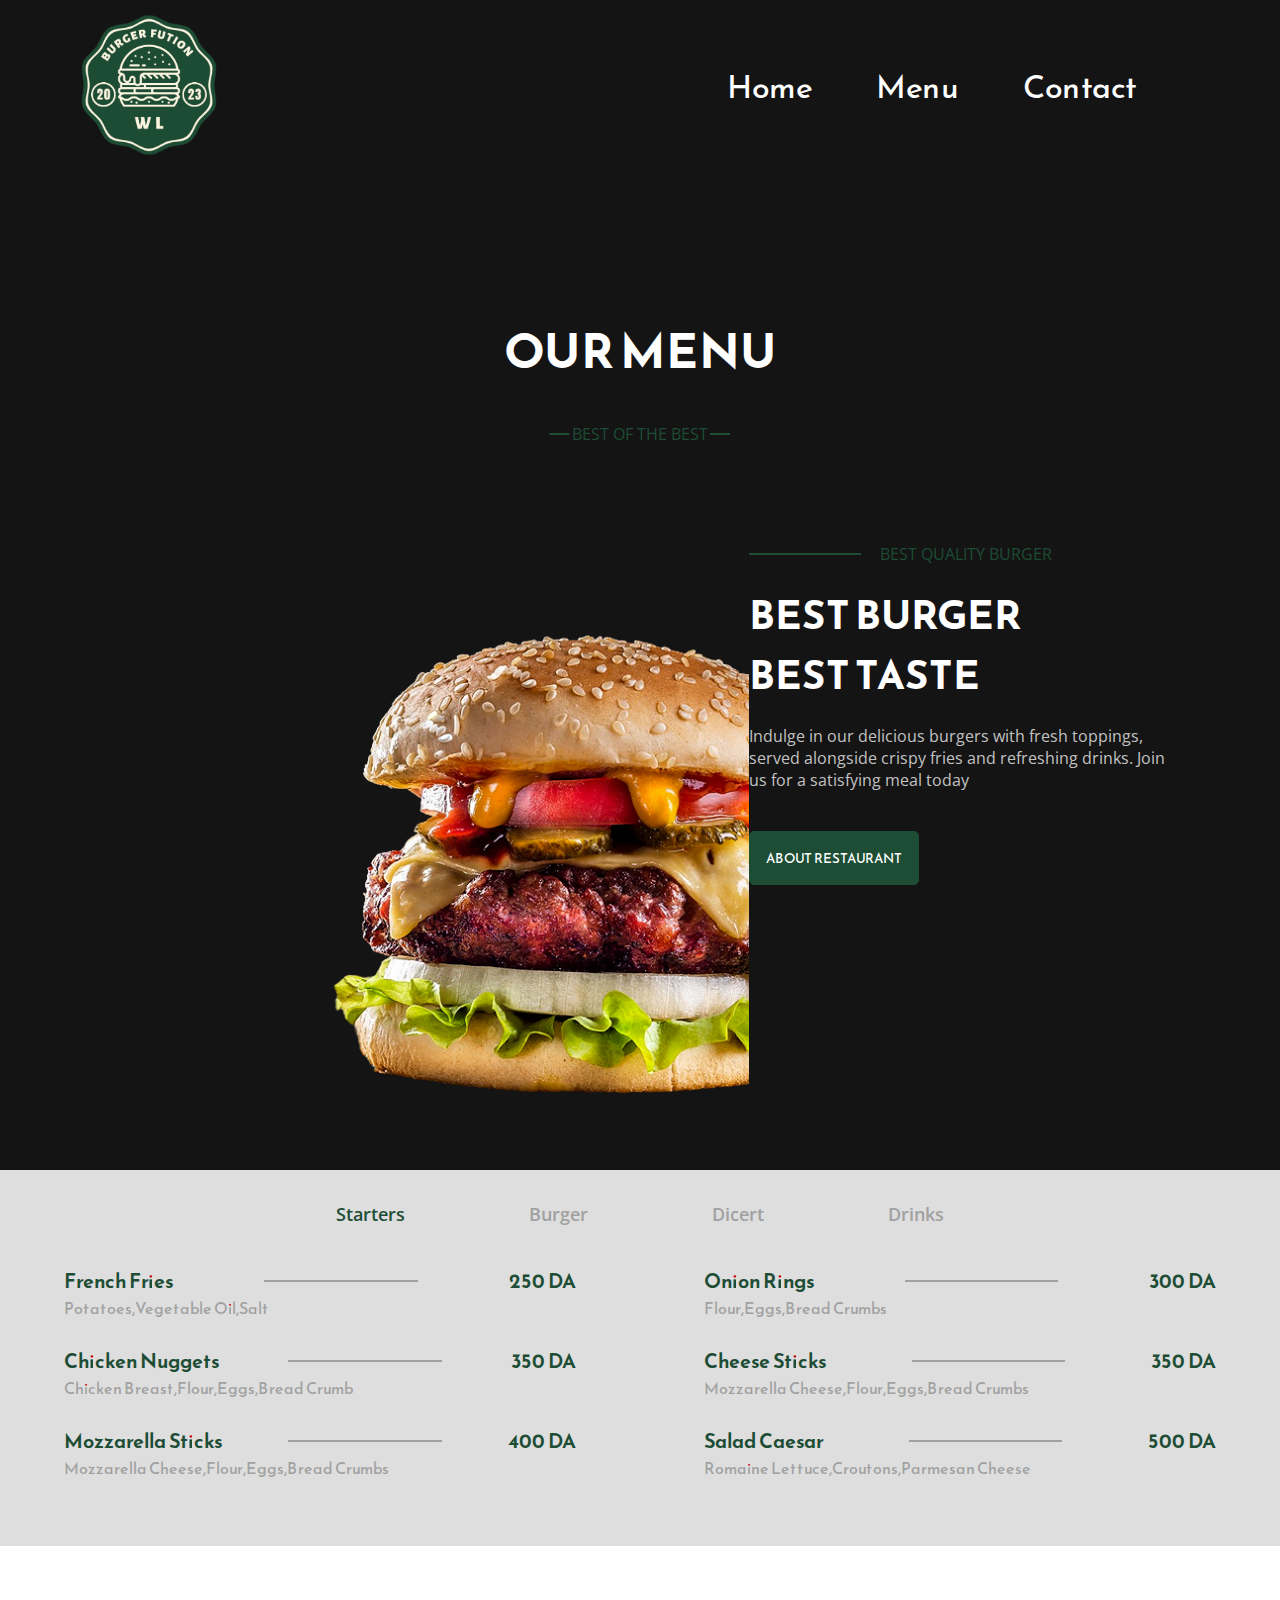
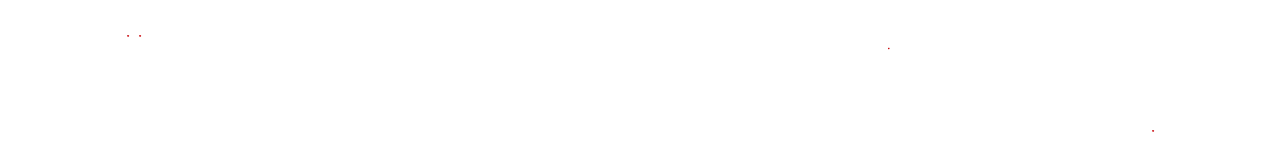
<file: page2.html>
<!DOCTYPE html>
<html lang="en">
<head>
    <meta charset="UTF-8">
    <meta name="viewport" content="width=device-width, initial-scale=1.0">
    <title>menu</title>
    <link rel="stylesheet" href="https://fonts.googleapis.com/css?family=Reem Kufi Fun"/>
    <link rel="stylesheet" href="https://fonts.googleapis.com/css?family=Open Sans"/>
    <link rel="stylesheet" href="https://cdnjs.cloudflare.com/ajax/libs/font-awesome/6.5.2/css/all.min.css" integrity="sha512-SnH5WK+bZxgPHs44uWIX+LLJAJ9/2PkPKZ5QiAj6Ta86w+fsb2TkcmfRyVX3pBnMFcV7oQPJkl9QevSCWr3W6A==" crossorigin="anonymous" referrerpolicy="no-referrer" />

    <link rel="stylesheet" href="page2.css">
</head>
<body>
    <header>
        
        <nav>
            <a href="page1.html"> <img src="logo (1).png" alt="burger-logo" class="logo"></a>
             <ul class="navigation-list" id="navigation-list">
                

                 <li  class="navigation"><a href="page1.html" >Home</a></li>
                 <li class="navigation"><a href="page2.html">Menu</a> </li>
                 <li class="navigation"> <a href="page3.html">Contact</a></li>
             </ul>
             <i class="fa-solid fa-bars" id="menu-btn"></i>
          </nav>

          <h1>our menu</h1>
          <p class="best">best of the best</p>

          <div class="container1">
            <div class="imag-container">
                <img src="burger-page2.png" alt="">
            </div>
            <div class="text-container">
                <p class="best-quality">best quality burger</p>
                <h2>best burger</h2>
                <h2 style="margin: 0;">best taste</h2>
                <p class="offer">Indulge in our delicious
                     burgers with fresh toppings, served 
                     alongside crispy fries and refreshing
                      drinks. Join us for a satisfying meal 
                      today</p>

                <button>about restaurant</button>

                

            </div>
          </div>
    </header>

    <main>
        
        <ul class="gategories">
            <li class="0 default" id="cliked">
                starters
                
            </li>

            <li class="1">
                burger
                
            </li>
            <li class="2">
                dicert
                
            </li>
            <li class="3">
                drinks 
                
            </li>
        </ul>
        <section id="section">

            <div class="dishes">
            <div class="hover-container">
                <div class="dish-container">
                    <div class="dish-info">
                        <span class="dish-name">French fries</span >
                        <span class="space"></span>
                        <span class="dish-price">250 DA</span>
                    </div>
                    
                   
                    <p class="ingredients">Potatoes,Vegetable oil,Salt</p>
                </div>
                <button class="order-btn">order</button>
            </div>


            
            <div class="hover-container">
                <div class="dish-container">
                    <div class="dish-info">
                        <span class="dish-name">Onion rings</span >
                        <span class="space"></span>
                        <span class="dish-price">300 DA</span>
                    </div>
                    
                   
                    <p class="ingredients">Flour,Eggs,Bread crumbs</p>
                </div>
                <button class="order-btn">order</button>
            </div>

            <div class="hover-container">
                <div class="dish-container">
                    <div class="dish-info">
                        <span class="dish-name">Chicken nuggets</span >
                        <span class="space"></span>
                        <span class="dish-price">350 DA</span>
                    </div>
                    
                   
                    <p class="ingredients">Chicken breast,Flour,Eggs,Bread crumb</p>
                </div>
                <button class="order-btn">order</button>
            </div>

            <div class="hover-container">
                <div class="dish-container">
                    <div class="dish-info">
                        <span class="dish-name">Cheese sticks</span >
                        <span class="space"></span>
                        <span class="dish-price">350 DA</span>
                    </div>
                    
                   
                    <p class="ingredients">Mozzarella cheese,Flour,Eggs,Bread crumbs</p>
                </div>
                <button class="order-btn">order</button>
            </div>

            <div class="hover-container">
                <div class="dish-container">
                    <div class="dish-info">
                        <span class="dish-name">Mozzarella sticks</span >
                        <span class="space"></span>
                        <span class="dish-price">400 DA</span>
                    </div>
                    
                   
                    <p class="ingredients">Mozzarella cheese,Flour,Eggs,Bread crumbs</p>
                </div>
                <button class="order-btn">order</button>
            </div>


            <div class="hover-container">
                <div class="dish-container">
                    <div class="dish-info">
                        <span class="dish-name">salad caesar</span >
                        <span class="space"></span>
                        <span class="dish-price">500 DA</span>
                    </div>
                    
                   
                    <p class="ingredients">Romaine lettuce,Croutons,Parmesan cheese</p>
                </div>
                <button class="order-btn">order</button>
            </div>
        
            </div>

        </section>

       

        <section id="section">
            <div class="dishes">
            <div class="hover-container">
                <div class="dish-container">
                    <div class="dish-info">
                        <span class="dish-name">Classic Cheeseburger </span >
                        <span class="space"></span>
                        <span class="dish-price">550 DA</span>
                    </div>
                    
                   
                    <p class="ingredients">Beef patty,Cheese slice,Lettuce,Tomato</p>
                </div>
                <button class="order-btn">order</button>
            </div>

            <div class="hover-container">
                <div class="dish-container">
                    <div class="dish-info">
                        <span class="dish-name">Bacon Cheeseburger</span >
                        <span class="space"></span>
                        <span class="dish-price">600 DA</span>
                    </div>
                    
                   
                    <p class="ingredients">Bun,Beef patty,Cheese slice,Bacon,Lettuce</p>
                </div>
                <button class="order-btn">order</button>
            </div>

            <div class="hover-container">
                <div class="dish-container">
                    <div class="dish-info">
                        <span class="dish-name">Chicken Burger</span >
                        <span class="space"></span>
                        <span class="dish-price">600 DA</span>
                    </div>
                    
                   
                    <p class="ingredients"> Bun,Grilled or fried chicken patty,Lettuce</p>
                </div>
                <button class="order-btn">order</button>
            </div>

            <div class="hover-container">
                <div class="dish-container">
                    <div class="dish-info">
                        <span class="dish-name">Double Cheeseburger</span >
                        <span class="space"></span>
                        <span class="dish-price">650 DA</span>
                    </div>
                    
                   
                    <p class="ingredients">Two buns, Two beef patties,Two cheese slices</p>
                </div>
                <button class="order-btn">order</button>
            </div>

            <div class="hover-container">
                <div class="dish-container">
                    <div class="dish-info">
                        <span class="dish-name">Veggie Burger</span >
                        <span class="space"></span>
                        <span class="dish-price">700 DA</span>
                    </div>
                    
                   
                    <p class="ingredients">Veggie patty,Lettuce,Tomato, Pickles</p>
                </div>
                <button class="order-btn">order</button>
            </div>

            <div class="hover-container">
                <div class="dish-container">
                    <div class="dish-info">
                        <span class="dish-name">Fish Burger</span >
                        <span class="space"></span>
                        <span class="dish-price">800 DA</span>
                    </div>
                    
                   
                    <p class="ingredients">Breaded or grilled fish fillet,Lettuce,Tartar sauce</p>
                </div>
                <button class="order-btn">order</button>
            </div>
            </div>
        </section>

       

        

        <section id="section">
            <div class="dishes">
            <div class="hover-container">
                <div class="dish-container">
                    <div class="dish-info">
                        <span class="dish-name">Milkshake</span >
                        <span class="space"></span>
                        <span class="dish-price">300 DA</span>
                    </div>
                    
                   
                    <p class="ingredients">Ice cream</p>
                </div>
                <button class="order-btn">order</button>
            </div>

            <div class="hover-container">
                <div class="dish-container">
                    <div class="dish-info">
                        <span class="dish-name">Apple Pie</span >
                        <span class="space"></span>
                        <span class="dish-price">300 DA</span>
                    </div>
                    
                   
                    <p class="ingredients">lorem ipsum</p>
                </div>
                <button class="order-btn">Pastry dough</button>
            </div>

            <div class="hover-container">
                <div class="dish-container">
                    <div class="dish-info">
                        <span class="dish-name">Sundae</span >
                        <span class="space"></span>
                        <span class="dish-price">350 DA</span>
                    </div>
                    
                   
                    <p class="ingredients">Chocolate or caramel sauce</p>
                </div>
                <button class="order-btn">order</button>
            </div>

            <div class="hover-container">
                <div class="dish-container">
                    <div class="dish-info">
                        <span class="dish-name">Chocolate Chip Cookie</span >
                        <span class="space"></span>
                        <span class="dish-price">400 DA</span>
                    </div>
                    
                   
                    <p class="ingredients">Chocolate chips,Baking soda</p>
                </div>
                <button class="order-btn">order</button>
            </div>

            <div class="hover-container">
                <div class="dish-container">
                    <div class="dish-info">
                        <span class="dish-name">Brownie</span >
                        <span class="space"></span>
                        <span class="dish-price">400 DA</span>
                    </div>
                    
                   
                    <p class="ingredients">Baking powder,Vanilla extract</p>
                </div>
                <button class="order-btn">order</button>
            </div>

            <div class="hover-container">
                <div class="dish-container">
                    <div class="dish-info">
                        <span class="dish-name">Fruit Parfait</span >
                        <span class="space"></span>
                        <span class="dish-price">500 DA</span>
                    </div>
                    
                   
                    <p class="ingredients">Yogurt,Granola</p>
                </div>
                <button class="order-btn">order</button>
            </div>
            </div>
        </section>

        

        <section id="section">
            <div class="dishes">
            <div class="hover-container">
                <div class="dish-container">
                    <div class="dish-info">
                        <span class="dish-name">Soft drinks</span >
                        <span class="space"></span>
                        <span class="dish-price">250 DA</span>
                    </div>
                    
                   
                    <p class="ingredients">Carbonated water,Sugar or artificial sweeteners</p>
                </div>
                <button class="order-btn">order</button>
            </div>

            <div class="hover-container">
                <div class="dish-container">
                    <div class="dish-info">
                        <span class="dish-name">Iced tea</span >
                        <span class="space"></span>
                        <span class="dish-price">250 DA</span>
                    </div>
                    
                   
                    <p class="ingredients">Tea,Water, Ice</p>
                </div>
                <button class="order-btn">order</button>
            </div>

            <div class="hover-container">
                <div class="dish-container">
                    <div class="dish-info">
                        <span class="dish-name">mojito</span >
                        <span class="space"></span>
                        <span class="dish-price">300 DA</span>
                    </div>
                    
                   
                    <p class="ingredients">Club soda,Crushed ice</p>
                </div>
                <button class="order-btn">order</button>
            </div>

            <div class="hover-container">
                <div class="dish-container">
                    <div class="dish-info">
                        <span class="dish-name">Coffee</span >
                        <span class="space"></span>
                        <span class="dish-price">400 DA</span>
                    </div>
                    
                   
                    <p class="ingredients">Coffee beans or grounds</p>
                </div>
                <button class="order-btn">order</button>
            </div>

            <div class="hover-container">
                <div class="dish-container">
                    <div class="dish-info">
                        <span class="dish-name">Hot chocolate</span >
                        <span class="space"></span>
                        <span class="dish-price">400 DA</span>
                    </div>
                    
                   
                    <p class="ingredients">Cocoa powder or chocolate syrup</p>
                </div>
                <button class="order-btn">order</button>
            </div>

            <div class="hover-container">
                <div class="dish-container">
                    <div class="dish-info">
                        <span class="dish-name">Bottled water</span >
                        <span class="space"></span>
                        <span class="dish-price">100 DA</span>
                    </div>
                    
                   
                    <p class="ingredients">water</p>
                </div>
                <button class="order-btn">order</button>
            </div>
            </div>
        </section>

        

    </main>

    <footer>
        <ul>
            <li class="fc">local</li>
            <li>tizi ouzou</li>
            <li> alger</li>
            <li>oran</li>
           
        </ul>

        <ul  class="social-medias">
           
            <li class="s1">
                <i class="fa-solid fa-phone"></i> 
                <span class="phone">025563123</span>
            </li>
            <li class="s2">
                <i class="fa-brands fa-instagram"></i>
                <span class="insta">@burger-f-281</span>
            </li>
            <li class="s3">
                <i class="fa-brands fa-facebook"></i>
                <span class="facebook">burger fution</span>
            </li>
        </ul>

        <div><p class="popUp" id="popUp">thanks for subscribing</p> <input id="sub-email" type="email"
             placeholder="sign up to order now"> <button id="inscription">registrer</button></div>

        
        <p class="copy-right">&copy;lynda-mina-2024</p>
    </footer>
    <script src="js1.js"></script>
</body>
</html>
</file>
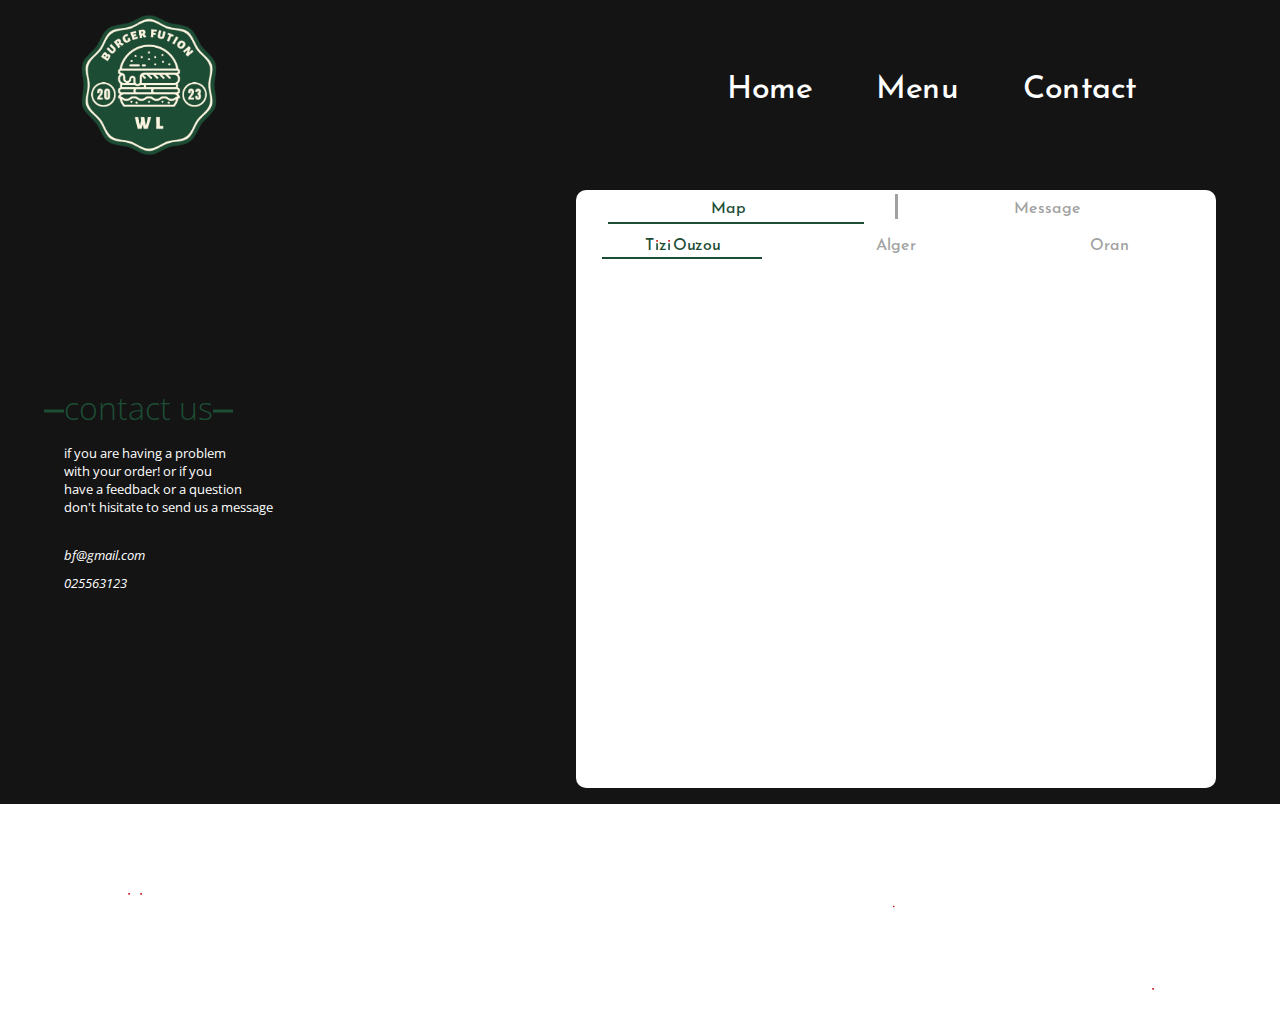
<file: page3.html>
<!DOCTYPE html>
<html lang="en">
<head>
    <meta charset="UTF-8">
    <meta name="viewport" content="width=device-width, initial-scale=1.0">
    <link rel="stylesheet" href="https://fonts.googleapis.com/css?family=Reem Kufi Fun"/>
    <link rel="stylesheet" href="https://fonts.googleapis.com/css?family=Open Sans"/>
    <link rel="stylesheet" href="https://cdnjs.cloudflare.com/ajax/libs/font-awesome/6.5.2/css/all.min.css" integrity="sha512-SnH5WK+bZxgPHs44uWIX+LLJAJ9/2PkPKZ5QiAj6Ta86w+fsb2TkcmfRyVX3pBnMFcV7oQPJkl9QevSCWr3W6A==" crossorigin="anonymous" referrerpolicy="no-referrer" />

    <link rel="stylesheet" href="page3.css">
    <title>contact</title>
</head>
<body>
    
    <header>
        <nav>
            <a href="page1.html"> <img src="logo (1).png" alt="burger-logo" class="logo"></a>
             <ul class="navigation-list" id="navigation-list">
                

                 <li  class="navigation"><a href="page1.html" >Home</a></li>
                 <li class="navigation"><a href="page2.html">Menu</a> </li>
                 <li class="navigation"> <a href="page3.html">Contact</a></li>
             </ul>
             <i class="fa-solid fa-bars" id="menu-btn"></i>
          </nav>
    </header>
    <main>
        <div class="contact-us">
            <h1>contact us</h1>
            <p>if you are having a problem <br> 
                with your order! or if you <br>
                have a feedback or a question <br>
                don't hisitate to send us a message
            </p>
            <i class="fa-solid fa-envelope"> bf@gmail.com</i>
            <i class="fa-solid fa-phone"> 025563123</i>
        </div>

        <div class="container">
            <ul class="titles" id="titles">
                <div class="title-indicator" id="title-indicator"></div>
                <li class="map-title" id="map-title">map</li>
                <div class="slash"></div>
                <li class="message-title" id="message-title">message</li>
            </ul>
            <div class="slide" id="slide">
            <div class="map-container">
                <ul class="locaux-titles">
                    <div class="locaux-indicator" id="locaux-indicator"></div>
                    <li class="tizi" id="cliked">tizi ouzou</li>
                    <li class="alger">alger</li>
                    <li class="oran">oran</li>

                </ul>
                <iframe src="https://www.google.com/maps/embed?pb=!1m18!1m12!1m3!1d3198.802734822477!2d4.048339510980264!3d36.70327793300731!2m3!1f0!2f0!3f0!3m2!1i1024!2i768!4f13.1!3m3!1m2!1s0x128dc80d776da223%3A0x3557a25f162ee844!2sRue%20Fr%C3%A8res%20Ouamrane%2C%20Tizi%20Ouzou!5e0!3m2!1sfr!2sdz!4v1715105363642!5m2!1sfr!2sdz" class="map" id="map" style="border:0;" allowfullscreen="" loading="lazy" referrerpolicy="no-referrer-when-downgrade"></iframe>
            </div>


             <div class="messag-container">
                <div class="full-name">
                    <label for="full-name-input">full name</label>
                    <input type="text" id="full-name-input" class="full-name-input">
                </div>
                <div class="email">
                    <label for="email-input">email</label>
                    <input type="email"  id="email-input" class="email-input">
                </div>
                <div class="question">
                    <label for="question-input">your question</label>
                    <input type="text" id="question-input"  ></input>
                </div>
                
                <button id="sub-btn">submit question</button>
            </div> 
            </div>
        </div>
    </main>

    <footer>
        <ul>
            <li class="fc">local</li>
            <li>tizi ouzou</li>
            <li> alger</li>
            <li>oran</li>
            
        </ul>

        <ul  class="social-medias">
           
            <li class="s1">
                <i class="fa-solid fa-phone"></i> 
                <span class="phone">025563123</span>
            </li>
            <li class="s2">
                <i class="fa-brands fa-instagram"></i>
                <span class="insta">@burger-f-281</span>
            </li>
            <li class="s3">
                <i class="fa-brands fa-facebook"></i>
                <span class="facebook">burger fution</span>
            </li>
        </ul>

        <div><p class="popUp" id="popUp">thanks for subscribing</p> <input id="sub-email" 
            type="email" placeholder="sign up to order now "> <button id="inscription">register</button></div>

        
        <p class="copy-right">&copy;lynda-mina-2024</p>
    </footer>

    <script src="js2.js"></script>
</body>
</html>
</file>
<file: page2.css>
*{
    padding: 0;
    margin: 0;
}
body{
    overflow-x: hidden;
}
:root{
    --font:Reem Kufi Fun;
    --font2: Open Sans;
    --green:rgb(29, 77, 53);
    --dark:#141414;
    --light-gray:#dedede;
    --dark-gray:#a1a1a1;
}

header{
    width: 100vw;
    height: 130vh;
    background-color:var(--dark) ;

    
}
nav{
    width: 90%;
   
    position: absolute;
    left: 50%;
    transform: translate(-50%);
    display: flex;
    justify-content: space-between;
    align-items: center;
}

.logo{
    width: 170px;
    transition: .5s;
    cursor: pointer;
}

.logo:hover{
    transform: scale(1.1);
}

.navigation-list{
    
    list-style: none;
    display: flex;
    
    margin-right: 3rem;
}

.navigation{
    
    font-size: 2rem;
    font-family: var(--font);
    margin-inline: 2rem;
    cursor: pointer;
    
    transition: .5s;

}




header nav a{
    text-decoration: none;
    color: white;
   transition: .3s;
}

header nav a:hover{
    color: var(--green);
}

.fa-bars{
    color: white;
    transform: scale(2);
    cursor: pointer;
    display: none;
}

header h1{
    text-transform: uppercase;
    font-family: var(--font);
    position: absolute;
    left: 50%;
    transform: translate(-50%);
    top: 35%;
    color: white;
    font-size: 3rem;
}

.best{
    position: absolute;
    left: 50%;
    transform: translate(-50%);
    color: white;
    top: 47%;
    font-family: var(--font2);
    text-transform: uppercase;
    color: var(--green);
}

.best::before{
    content: "";
    position: absolute;
    width: 20px;
    height: 2px;
    background-color: var(--green);
    top: 50%;
    transform: translate(-114%,-50%);
    left: 0%;

}

.best::after{
    content: "";
    position: absolute;
    width: 20px;
    height: 2px;
    background-color: var(--green);
    top: 50%;
    transform: translate(110%,-50%);
    right: 0%;

}

.container1{
    width: 85%;
    height: 75%;
   
   position: absolute;
   top: 55%;
   left: 50%;
   transform: translate(-50%);
   display: flex;
}

.imag-container{
    width: 60%;
    height: 100%;
    
    overflow: hidden;
}

.imag-container img{
    height: 100%;
}

.text-container{
    width: 40%;
    height: 100%;
    
}

.best-quality{
   position: relative;
    width: 100%;
    
    text-align: center;
    color: var(--green);
    font-family: var(--font2);
    text-transform: uppercase;
    margin-top: 3rem;
    
}

.best-quality::before{
    content: "";
    position: absolute;
    width: 7rem;
    height: 2px;
    background-color: var(--green);
    left: 0;
    top: 50%;
    transform: translate(0,-50%);

}

.container1 h2{
    color: white;
    text-transform: uppercase;
    font-family: var(--font);
    font-size: 2.5rem;
    margin-top: 20px;
}

.offer{
    color: white;
    font-family: var(--font2);
    color: rgb(194, 194, 194);
    margin-top: 20px;
}

.container1 button{
    margin-top: 40px;
    padding: 1rem;
    background-color: var(--green);
    border-radius: 5px;
    border: 1px solid var(--green);
    font-family: var(--font);
    text-transform: uppercase;
    color: white;
    cursor: pointer;
    transition: .5;
}
.container1 button:hover{
    transform: scale(1.05);
}


main{
    background-color: var(--light-gray);
    width: 100%;
    
   white-space: nowrap;
    
}

.gategories{
    
    display: flex;
    justify-content: space-between;
    width: 50%;
    margin-inline: auto;
    list-style: none;
    padding: 2rem 0;
   
}

.gategories li{
    text-align: center;
    font-family: var(--font2);
    color: var(--dark-gray);
    cursor: pointer;
    cursor: pointer;
    transition: .5s;
    font-size: 18px;
    text-transform: capitalize;
    font-weight: 600;
    margin-inline: 1rem;
}

.gategories li:hover{
    color: var(--green);
}

#cliked{
    color: var(--green);
}






section{
    display: inline-block;
    width: 100%;
    transition: 2s;
    transform: translate(0%);
    margin-bottom: 3rem;
}

.dishes{
    
    width: 100%;
    
    display:grid;
    grid-template-columns: repeat(2,1fr);
}


.hover-container{
    width: 100;
    
    cursor: pointer;
    text-align: left;
    position: relative;
    height: 80px;
    z-index: 1;
}

.dish-container{
    
    position:absolute;
    width: 80%;
    height: 80%;
    left: 50%;
    top: 50%;
    transform: translate(-50%,-50%);
    background-color: var(--light-gray);
    z-index: 3;
    transition: .5s;
    font-family: var(--font);
    text-transform: capitalize;

}

.order-btn{
    width: 18%;
    position: absolute;
    top: 50%;
    transform: translate(0,-50%);
    right: 10.5%;
    padding: .3rem 0;
    cursor: pointer;
    z-index: 2;
    transition: .5s;
    border: 1px solid var(--green);
    background-color: var(--green);
    font-family: var(--font);
    border-radius: 5px;
    color: white;
    
}

.order-btn:hover{
    transform: translate(0,-50%) scale(1.1);
    
}

.hover-container:hover .dish-container{
    left: 0;
    transform: translate(0,-50%);
}
.hover-container:hover .order-btn{
    right: 0;
    transform: translate(0,-50%);
}
.dish-info{
    display: flex;
    justify-content: space-between;
    align-items: center;
}

.dish-name{
    font-size: 20px;
    font-weight: 600;
    color: var(--green);
}

.space{
    width: 30%;
    height: 2px;
    
    display: inline-block;
    
    background-color: var(--dark-gray);
}


.dish-price{
    font-size: 20px;
    font-weight: 600;
    color: var(--green);
    
}


.ingredients{
    color: var(--dark-gray);
}

footer{
    width: 100%;
    height: 210px;
    
    animation: footer-ani 5s infinite;
    color: white;
    display: flex;
    justify-content: space-around;
    align-items: center;
    position: relative;
}

footer ul{
    list-style: none;
    position: relative;
}

.social-medias{
    display: flex;
    justify-content: space-between;
    
    width: 15%;

}
.social-medias li{
    transform: scale(2);
}

.social-medias li:hover{
    transform: scale(2.1);
}

.phone,.insta,.facebook{
    position: absolute;
    
    left: 0;
    top:100%;
   font-size: 8px;
   padding: 2px 5px;
   border-radius: 5px;
    transform: translate(-50%);
    background-color: white;
    color:black ;
    display: none;
    
}

.s1:hover .phone{
    display: block;
}

.s2:hover .insta{
    
    display: block;
}

.s3:hover .facebook{
    display: block;
}


footer li{
    font-family: var(--font);
    cursor: pointer;
    
    transition: .3s;

}

footer li:hover{
    transform: scale(1.1);
}

.fc{
    text-decoration: underline;
    
}

.fc:hover{
    transform: scale(1);
}

footer div{
    border-left:2px solid white;
    height: 70%;
    display:flex;
    align-items: center;
    padding-left: 10px;
    position: relative;
}
footer div input{
    padding: .5rem 1rem;
    border: 1.5px solid white;
    border-radius: 5px;
    background-color: transparent;
    outline: none;
    color: white;
}

footer div button{
    padding: .3rem .7rem;
    background-color: white;
    border: 1px solid white;
    border-radius: 5px;
    color: transparent;
    font-family: var(--font);
    margin-left: 3px;
    cursor: pointer;
    animation: button-ani 5s infinite;
    font-weight: 600;
}

footer div input::placeholder{
    font-family: var(--font);
    color: white;
}


.copy-right{
    font-family: var(--font);
    position: absolute;
    right: 5%;
    bottom: 5%;
}

.popUp{
    position: absolute;
    top: 0;
    background-color: white;
    color: black;
    font-family: var(--font);
    padding: 2px 5px;
    border-radius: 5px;
    display: none;
    

}


/* media query for navigation bar */

@media (max-width:800px){
    
    .navigation-list{
        margin-right: 0;
    }
}
@media(max-width:700px){
    
    .navigation-list{
        margin-right: 0rem;
    }
    .navigation{
        margin-inline: 1rem;
    }
}
@media (max-width:570px){
    .navigation-list{
        display: none;
    }

    .navigation-list{
       
        display: none;
       
    }

    

    
   
    .fa-bars{
      display: block;

      transition: .3s;
    }
    .fa-bars:hover{
        transform: scale(2.1);
    }
}

/*media query*/

/*extra small*/
@media (max-width:576px){
    header{
        height: 170vh;
    }
    header h1{
        font-size: 2.3rem;
    }
    .best-quality{
        margin-top: 0;
    }
    .best-quality::before{
        width: 7rem;
    }

    .container1{
        display: block;
    }

    .imag-container{
        width: 100%;
    }
    .imag-container img{
        transform: translate(-20%);
    }
    .text-container{
        width: 100%;
        height: auto;
    }
    .container1 h2{
        font-size: 1.8rem;
    }
    .container1 button{
        margin-top: 10px;
        padding: .7rem;
    }
    .offer{
        margin-top: 0;
        font-size: 15px;
    }
    .dishes{
        grid-template-columns: repeat(1,1fr);
    }
    footer ul li{
        font-size: 12px;
    }

    footer div input{
        width: 100px;
    }
    footer div button{
        padding: .3rem 0;
    }
}
/*small*/
@media (min-width:576px) and (max-width:768px){
    header{
        height: 170vh;
    }
    .best-quality{
        margin-top: 0;
    }
    .best-quality::before{
        width: 9rem;
    }

    .container1{
        display: block;
    }

    .imag-container{
        width: 100%;
    }
    .text-container{
        width: 100%;
        height: auto;
    }
    .container1 h2{
        font-size: 2rem;
    }
    .container1 button{
        margin-top: 10px;
        padding: .7rem;
    }
    .offer{
        margin-top: 0;
    }
    .dishes{
        grid-template-columns: repeat(1,1fr);
    }

    footer ul li{
        font-size: 12px;
    }

    footer div input{
        width: 100px;
    }
    footer div button{
        padding: .3rem 0;
    }
}

/*medium*/
@media (min-width:768px) and (max-width:992px){
    
    .best-quality::before{
        width: 2.5rem;
    }
    .imag-container img{
        transform: translate(-20%);

    }
    .container1 h2{
        font-size: 2rem;
    }
    .container1 button{
        margin-top: 20px;
    }


   
}
/*larg*/
@media (min-width:992px) and (max-width:1200px){
    .best-quality::before{
        width: 4rem;
    }
}


/*animation*/

@keyframes  footer-ani{
    0%{
        background-color: var(--green);
    }
    50%{
        background-color: black;

    }
    100%{
        background-color: var(--green);
    }
}

@keyframes  button-ani{
    0%{
        color: var(--green);
    }
    50%{
        color: black;

    }
    100%{
        color: var(--green);
    }
}
</file>
<file: page3.css>
*{
    margin: 0;
    padding: 0;
}


:root{
    --font:Reem Kufi Fun;
    --font2: Open Sans;
    --green:rgb(29, 77, 53);
    --dark:#141414;
    --light-gray:#dedede;
    --dark-gray:#a1a1a1;
}


header{
   
    background-color:var(--dark) ;

    
}
nav{
    width: 90%;
   margin-inline: auto;
    display: flex;
    justify-content: space-between;
    align-items: center;
}

.logo{
    width: 170px;
    transition: .5s;
    cursor: pointer;
}

.logo:hover{
    transform: scale(1.1);
}

.navigation-list{
    list-style: none;
    display: flex;
    margin-right: 3rem;
}

.navigation{
    font-size: 2rem;
    font-family: var(--font);
    margin-inline: 2rem;
    cursor: pointer;
    transition: .5s;

}
header nav a{
    text-decoration: none;
    color: white;
   transition: .3s;
}
header nav a:hover{
    color: var(--green);
}
.fa-bars{
    color: white;
    transform: scale(2);
    cursor: pointer;
    display: none;
}


main{
    background-color: var(--dark);
    width: 100%;
    height: 70vh;
    display: flex;
    justify-content: space-around;
    align-items: center;
}
.contact-us{
    width: 30%;
    font-family: var(--font2);
    color: white;

}
.contact-us h1{
    margin-bottom: 15px;
    font-weight: 100;
    color: var(--green);
    position: relative;

}
.contact-us h1::before{
    content: "";
    width: 20px;
    height: 3px;
    position: absolute;
    top: 50%;
    transform: translate(-100%,50%);
    background-color: var(--green);
}
.contact-us h1::after{
    content: "";
    width: 20px;
    height: 3px;
    position: absolute;
    top: 50%;
    transform: translate(0,50%);
    background-color: var(--green);
}


.contact-us p{
    font-size: 13px;
    margin-bottom: 30px;
}

.contact-us i{
    font-size: 13px;
    display: block;
    margin-top: 10px;
}

.container{
    width: 50%;
    height: 95%;
    background-color: white;
    border-radius: 10px;
    position: relative;
    overflow: hidden;
    
    white-space: nowrap;
}

.titles{
    width: 100%;
    
    display: flex;
    justify-content: space-around;
    align-items: center;
    list-style: none;
    font-family: var(--font);
    text-transform: capitalize;
   position: relative;

}
.title-indicator{
    content: "";
    width: 40%;
    height: 2px;
    background-color: var(--green);
    position: absolute;
    bottom: 0;
    left: 25%;
    transform: translate(-50%);
    transition: .5s;

}
.titles li{
    padding: 5px 0;
    cursor: pointer;


}
.map-title{
    color: var(--green);
   
}

.slash{
    width: 3px;
    height: 25px;
    background-color: var(--dark-gray);
    position: absolute;
    
}

.message-title{
    color: var(--dark-gray);
}

.slide{
    width: 200%;
    height: 91%;
   
    display: flex;
    transform: translate(0%);
    transition: .5s;
}

.map-container{
    width: 50%;
  
    position: relative;
    height: 100%;
    
}

.locaux-titles{
    width: 100%;
    
    display: flex;
    justify-content: space-around;
    align-items: center;
    list-style: none;
    margin-top: 5px;
    position: relative
}
.locaux-titles li{
    padding: 3px 0;
    font-family: var(--font);
    text-transform: capitalize;
    cursor: pointer;
    width: 100%;
    text-align: center;
}
.tizi{
    color: var(--dark-gray);
}

.alger{
    color: var(--dark-gray);
}
.oran{
    color:var(--dark-gray) ;
}
#cliked{
    color: var(--green);
}
.locaux-indicator{
    width: 25%;
    height: 2px;
    background-color: var(--green);
    position: absolute;
    bottom: 0;
    left: 16.5%;
    transform: translate(-50%);
    transition: .5s;

}

.map{
    position: absolute;
    bottom: 0;
    height: 85%;
    width: 100%;
    border-radius: 10px;
}

.messag-container{
    width: 50%;
    height:100%;
   
    display: flex;
    flex-direction: column;
    justify-content: space-around;
    align-items: center;
    transform: translate(0%)

  
}

.full-name label,.email label,.question label{
    display: block;
    font-family: var(--font);
    color: var(--dark-gray);
}

.full-name input,.email input,.question input{
    padding:5px 5px;
    outline: none;
    border: 1px solid var(--green);
    color: var(--green);
    font-family: var(--font2);
    border-radius: 3px;
    
}

.question input{
    height: 35px;
}

#sub-btn{
    padding: 5px 10px;
    font-family: var(--font);
    cursor: pointer;
    background-color: var(--green);
    border-radius: 5px;
    border: solid 1px var(--green);
    color: white;

}

footer{
    width: 100%;
    height: 210px;
    
    animation: footer-ani 5s infinite;
    color: white;
    display: flex;
    justify-content: space-around;
    align-items: center;
    position: relative;
}

footer ul{
    list-style: none;
    position: relative;
}

.social-medias{
    display: flex;
    justify-content: space-between;
    
    width: 15%;

}
.social-medias li{
    transform: scale(2);
}

.social-medias li:hover{
    transform: scale(2.1);
}

.phone,.insta,.facebook{
    position: absolute;
    
    left: 0;
    top:100%;
   font-size: 8px;
   padding: 2px 5px;
   border-radius: 5px;
    transform: translate(-50%);
    background-color: white;
    color:black ;
    display: none;
    
}

.s1:hover .phone{
    display: block;
}

.s2:hover .insta{
    
    display: block;
}

.s3:hover .facebook{
    display: block;
}


footer li{
    font-family: var(--font);
    cursor: pointer;
    
    transition: .3s;

}

footer li:hover{
    transform: scale(1.1);
}

.fc{
    text-decoration: underline;
    
}

.fc:hover{
    transform: scale(1);
}

footer div{
    border-left:2px solid white;
    height: 70%;
    display:flex;
    align-items: center;
    padding-left: 10px;
    position: relative;
}
footer div input{
    padding: .5rem 1rem;
    border: 1.5px solid white;
    border-radius: 5px;
    background-color: transparent;
    outline: none;
    color: white;
}

footer div button{
    padding: .3rem .7rem;
    background-color: white;
    border: 1px solid white;
    border-radius: 5px;
    color: transparent;
    font-family: var(--font);
    margin-left: 3px;
    cursor: pointer;
    animation: button-ani 5s infinite;
    font-weight: 600;
}

footer div input::placeholder{
    font-family: var(--font);
    color: white;
}


.copy-right{
    font-family: var(--font);
    position: absolute;
    right: 5%;
    bottom: 5%;
}

.popUp{
    position: absolute;
    top: 0;
    background-color: white;
    color: black;
    font-family: var(--font);
    padding: 2px 5px;
    border-radius: 5px;
    display: none;
    

}


/* media query for navigation bar */

@media (max-width:800px){
    
    .navigation-list{
        margin-right: 0;
    }
}
@media(max-width:700px){
    
    .navigation-list{
        margin-right: 0rem;
    }
    .navigation{
        margin-inline: 1rem;
    }
}
@media (max-width:570px){
    .navigation-list{
        display: none;
    }

    .navigation-list{
       
        display: none;
       
    }
    .fa-bars{
      display: block;

      transition: .3s;
    }
    .fa-bars:hover{
        transform: scale(2.1);
    }
}
/*media query*/

/*extra small*/
@media (max-width:576px){
    footer ul li{
        font-size: 12px;
    }

    footer div input{
        width: 100px;
    }
    footer div button{
        padding: .3rem 0;
    } 
}

/*small*/
@media (min-width:576px) and (max-width:768px){
    footer ul li{
        font-size: 12px;
    }

    footer div input{
        width: 100px;
    }
    footer div button{
        padding: .3rem 0;
    }
}
/*animation*/
@keyframes  footer-ani{
    0%{
        background-color: var(--green);
    }
    50%{
        background-color: black;

    }
    100%{
        background-color: var(--green);
    }
}

@keyframes  button-ani{
    0%{
        color: var(--green);
    }
    50%{
        color: black;

    }
    100%{
        color: var(--green);
    }
}
</file>
